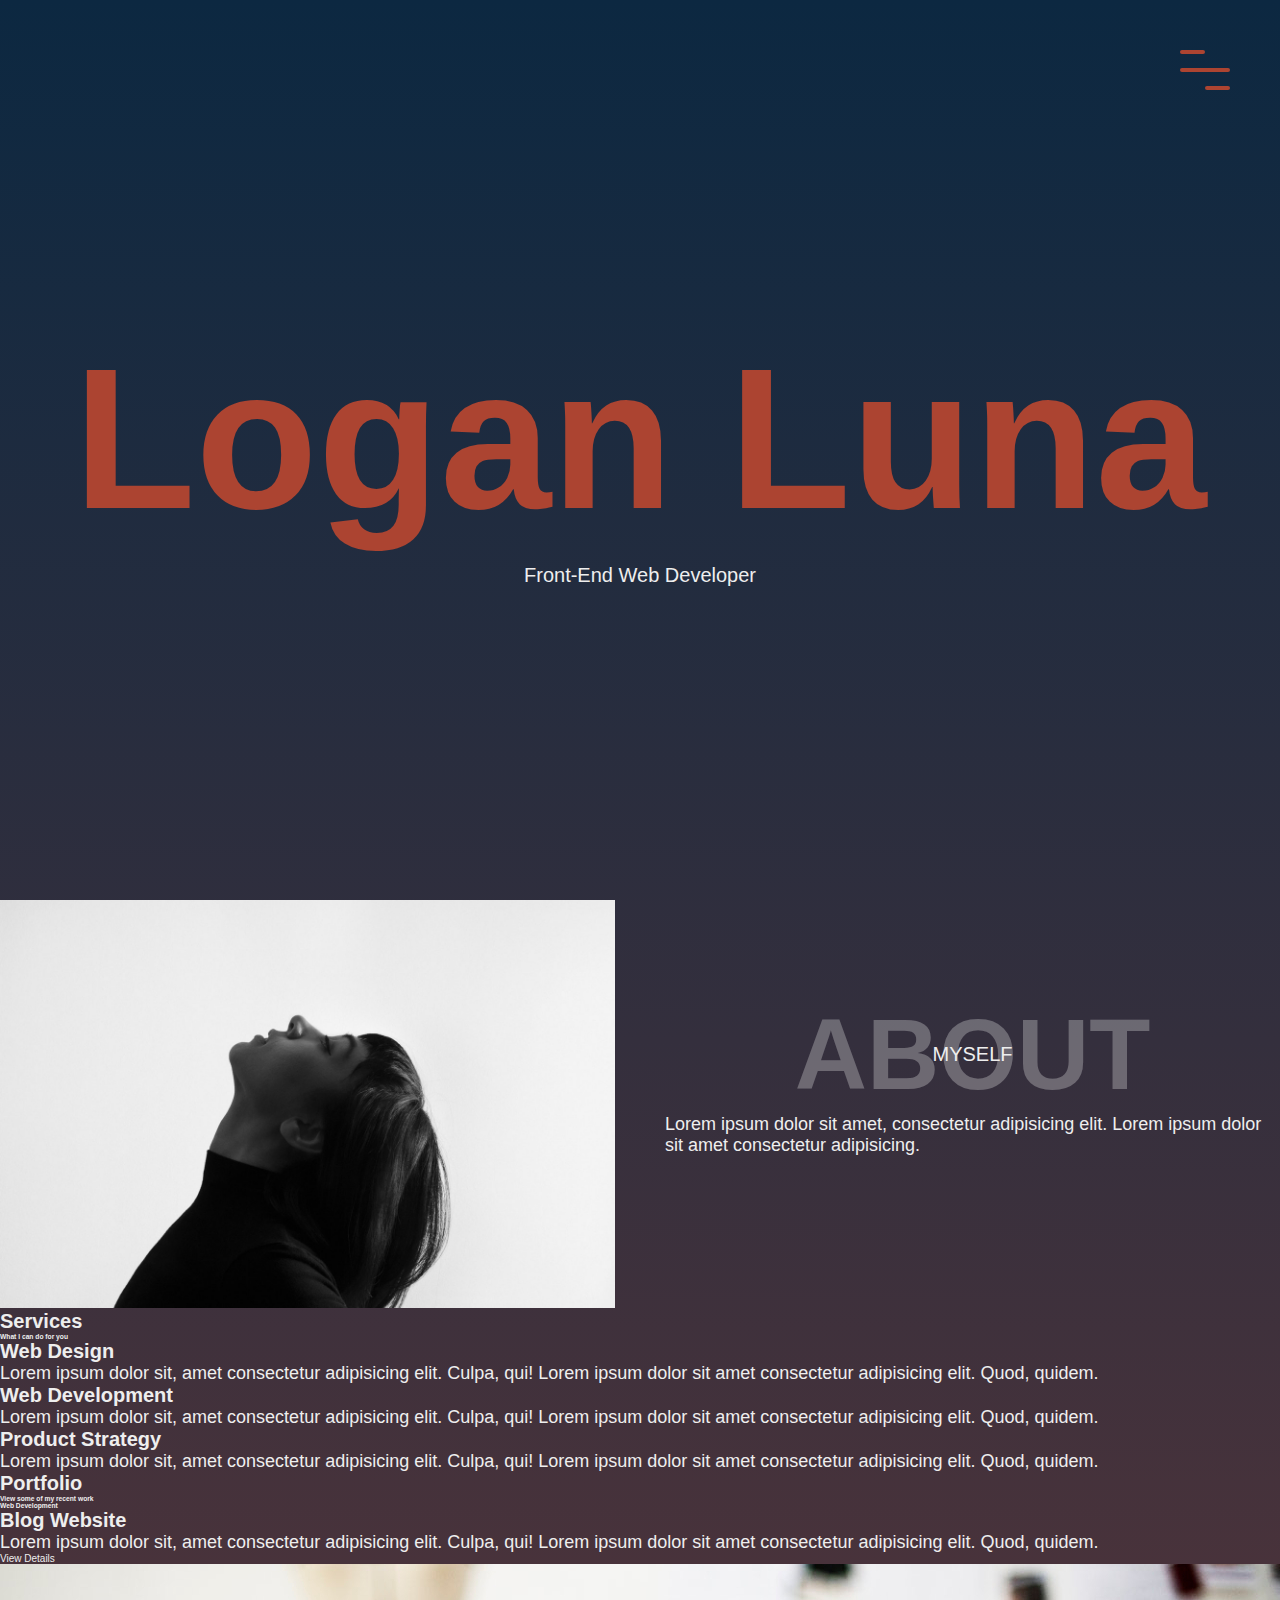
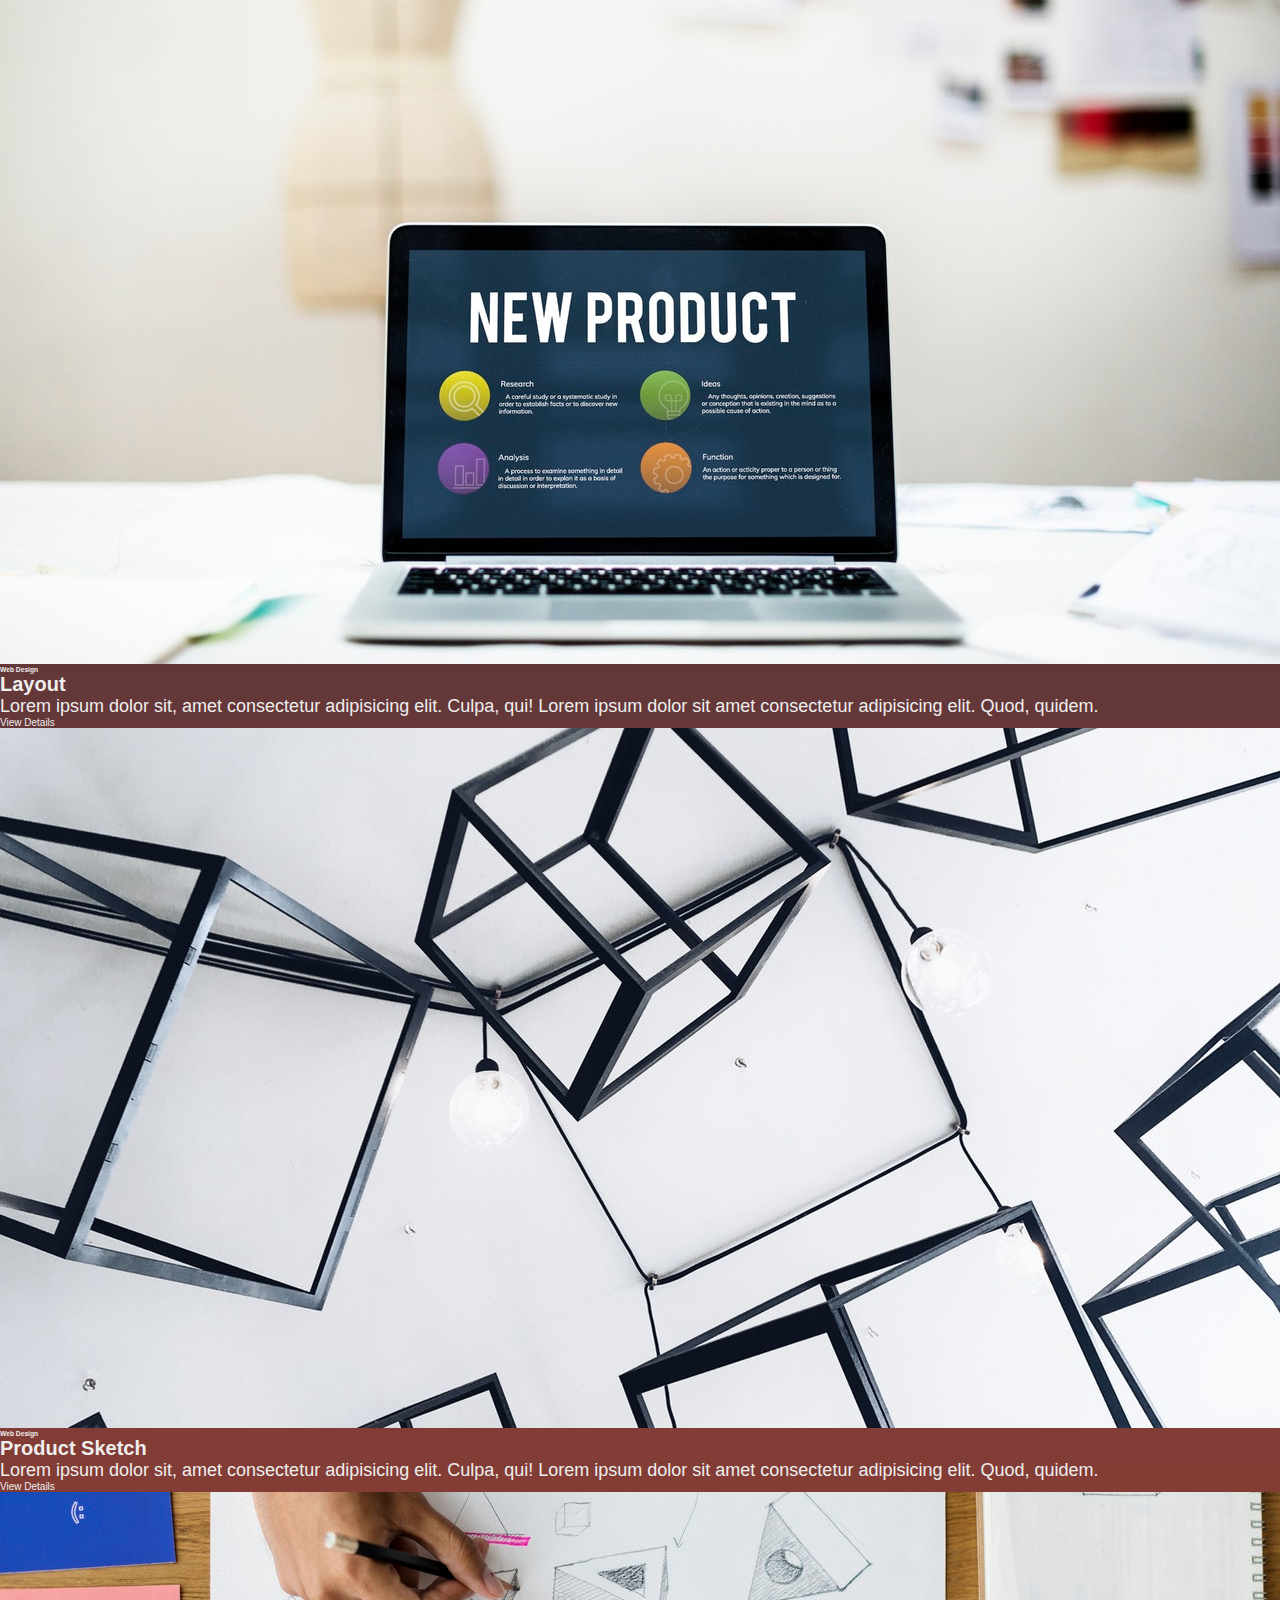
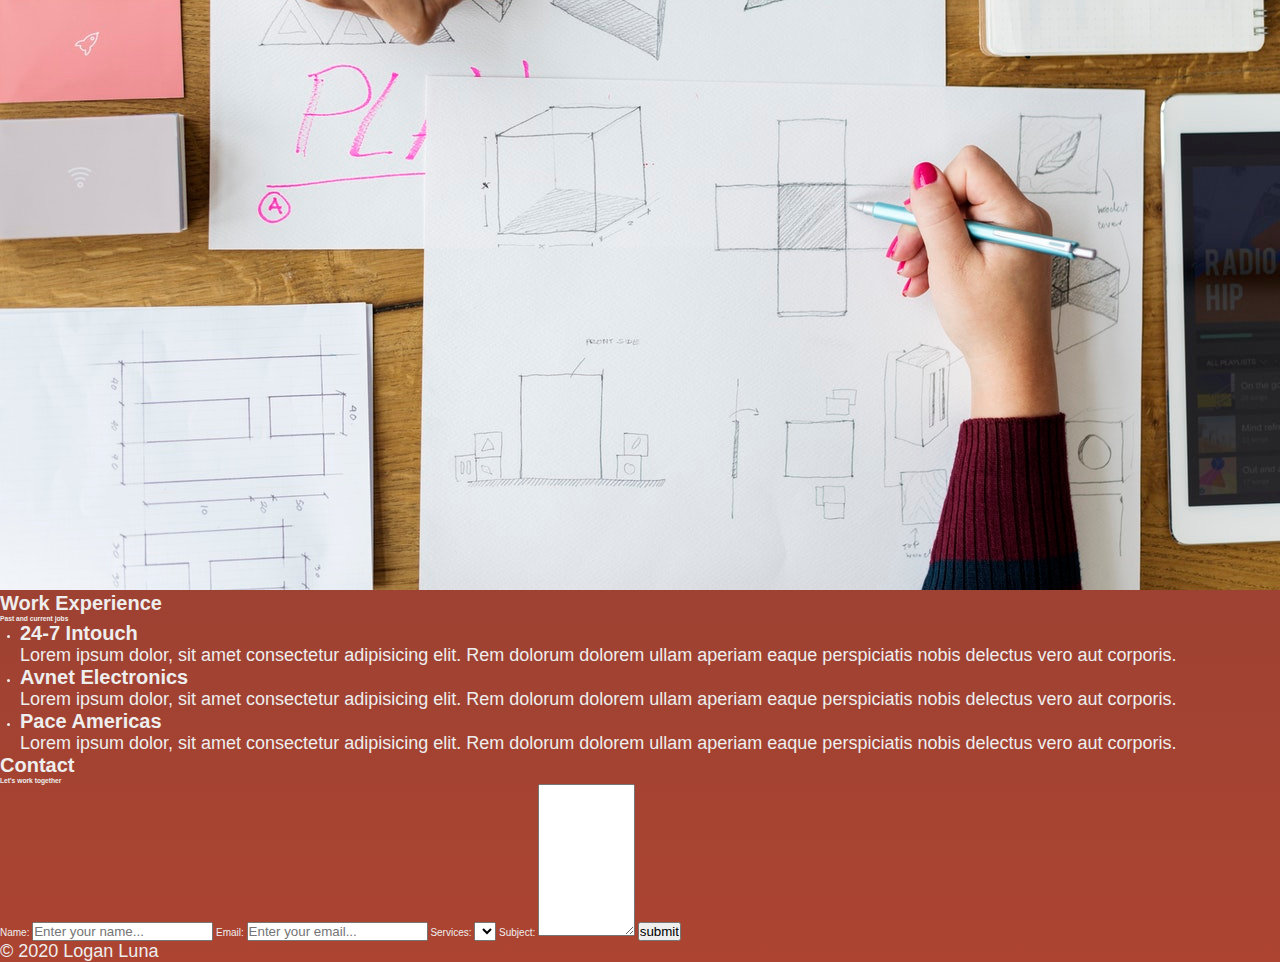
<file: Responsive Portfolio Website/portfolio/index.html>
<!DOCTYPE html>
<html lang="en">
  <head>
    <meta charset="UTF-8" />
    <meta name="viewport" content="width=device-width, initial-scale=1" />
    <title>Logan Luna</title>
    <link rel="stylesheet" href="https://unpkg.com/aos@next/dist/aos.css" />
    <link
      rel="stylesheet"
      href="https://use.fontawesome.com/releases/v5.7.2/css/all.css"
      integrity="sha384-fnmOCqbTlWIlj8LyTjo7mOUStjsKC4pOpQbqyi7RrhN7udi9RwhKkMHpvLbHG9Sr"
      crossorigin="anonymous"
    />
    <link rel="stylesheet" href="main.css" />
  </head>
  <body>
    <header>
      <div class="menu-toggler">
        <div class="bar half start"></div>
        <div class="bar"></div>
        <div class="bar half end"></div>
      </div>
      <nav class="top-nav">
        <ul class="nav-list">
          <li>
            <a href="index.html" class="nav-link">Home</a>
          </li>
          <li>
            <a href="#about" class="nav-link">About</a>
          </li>
          <li>
            <a href="#services" class="nav-link">Services</a>
          </li>
          <li>
            <a href="#portfolio" class="nav-link">Portfolio</a>
          </li>
          <li>
            <a href="#experience" class="nav-link">Experience</a>
          </li>
          <li>
            <a href="#contact" class="nav-link">Contact</a>
          </li>
        </ul>
      </nav>
      <div class="landing-text">
        <h1>Logan Luna</h1>
        <h6>Front-End Web Developer</h6>
      </div>
    </header>

    <section class="about" id="about">
      <div class="container">
        <div class="profile-img">
          <img src="images/profile.jpeg" alt="" />
        </div>
        <div class="about-details">
          <div class="about-heading">
            <h1>About</h1>
            <h6>Myself</h6>
          </div>
          <p>
            Lorem ipsum dolor sit amet, consectetur adipisicing elit. Lorem ipsum dolor sit amet consectetur adipisicing.
          </p>
          <div class="social-media">
            <ul class="nav-list">
              <li>
                <a href="#" class="icon-link">
                  <i class="fab fa-facebook-square"></i>
                </a>
              </li>
              <li>
                <a href="#" class="icon-link">
                  <i class="fab fa-twitter-square"></i>
                </a>
              </li>
              <li>
                <a href="#" class="icon-link">
                  <i class="fab fa-dibbble-square"></i>
                </a>
              </li>
            </ul>
          </div>
        </div>
    </section>

    <section class="services" id="services">
      <div class="container">
        <div class="section-heading">
          <h1>Services</h1>
          <h6>What I can do for you</h6>
        </div>
        <div class="my-skills">
          <div class="skill">
            <div class="icon-container">
              <i class="fas fa-layer-group"></i>
            </div>
            <h1>Web Design</h1>
            <p>
              Lorem ipsum dolor sit, amet consectetur adipisicing elit. Culpa,
              qui! Lorem ipsum dolor sit amet consectetur adipisicing elit.
              Quod, quidem.
            </p>
          </div>
          <div class="skill">
            <div class="icon-container">
              <i class="fas fa-code-group"></i>
            </div>
            <h1>Web Development</h1>
            <p>
              Lorem ipsum dolor sit, amet consectetur adipisicing elit. Culpa,
              qui! Lorem ipsum dolor sit amet consectetur adipisicing elit.
              Quod, quidem.
            </p>
          </div>
          <div class="skill">
            <div class="icon-container">
              <i class="fas fa-chart-group"></i>
            </div>
            <h1>Product Strategy</h1>
            <p>
              Lorem ipsum dolor sit, amet consectetur adipisicing elit. Culpa,
              qui! Lorem ipsum dolor sit amet consectetur adipisicing elit.
              Quod, quidem.
            </p>
          </div>
        </div>
      </div>
    </section>

    <section class="portfolio" id="portfolio">
      <div class="container">
        <div class="section-heading">
          <h1>Portfolio</h1>
          <h6>View some of my recent work</h6>
        </div>
        <div class="portfolio-item">
          <div class="portfolio-description">
            <h6>Web Development</h6>
            <h1>Blog Website</h1>
            <p>
              Lorem ipsum dolor sit, amet consectetur adipisicing elit. Culpa,
              qui! Lorem ipsum dolor sit amet consectetur adipisicing elit.
              Quod, quidem.
            </p>
            <a href="#" class="cta">View Details</a>
          </div>
          <div class="portfolio-img">
            <img src="images/portitem1.jpeg" alt="" />
          </div>
        </div>
        <div class="portfolio-item">
          <div class="portfolio-description">
            <h6>Web Design</h6>
            <h1>Layout</h1>
            <p>
              Lorem ipsum dolor sit, amet consectetur adipisicing elit. Culpa,
              qui! Lorem ipsum dolor sit amet consectetur adipisicing elit.
              Quod, quidem.
            </p>
            <a href="#" class="cta">View Details</a>
          </div>
          <div class="portfolio-img">
            <img src="images/portitem2.jpeg" alt="" />
          </div>
        </div>
        <div class="portfolio-item">
          <div class="portfolio-description">
            <h6>Web Design</h6>
            <h1>Product Sketch</h1>
            <p>
              Lorem ipsum dolor sit, amet consectetur adipisicing elit. Culpa,
              qui! Lorem ipsum dolor sit amet consectetur adipisicing elit.
              Quod, quidem.
            </p>
            <a href="#" class="cta">View Details</a>
          </div>
          <div class="portfolio-img">
            <img src="images/portitem3.jpeg" alt="" />
          </div>
        </div>
      </div>
    </section>

    <section class="experience" id="experience">
      <div class="container">
        <div class="section-heading">
          <h1>Work Experience</h1>
          <h6>Past and current jobs</h6>
        </div>
        <div class="timeline">
          <ul>
            <li class="date" data-date="2018 - Present">
              <h1>24-7 Intouch</h1>
              <p>
                Lorem ipsum dolor, sit amet consectetur adipisicing elit. Rem
                dolorum dolorem ullam aperiam eaque perspiciatis nobis delectus
                vero aut corporis.
              </p>
            </li>
            <li class="date" data-date="2016 - 2018">
              <h1>Avnet Electronics</h1>
              <p>
                Lorem ipsum dolor, sit amet consectetur adipisicing elit. Rem
                dolorum dolorem ullam aperiam eaque perspiciatis nobis delectus
                vero aut corporis.
              </p>
            </li>
            <li class="date" data-date="2015 - 2016">
              <h1>Pace Americas</h1>
              <p>
                Lorem ipsum dolor, sit amet consectetur adipisicing elit. Rem
                dolorum dolorem ullam aperiam eaque perspiciatis nobis delectus
                vero aut corporis.
              </p>
            </li>
          </ul>
        </div>
      </div>
    </section>

    <section class="contact" id="contact">
      <div class="container">
        <div class="section-heading">
          <h1>Contact</h1>
          <h6>Let's work together</h6>
        </div>
        <form action="">
          <label for="name">Name:</label>
          <input
            type="text"
            id="name"
            name="name"
            placeholder="Enter your name..."
            required
          />
          <label for="email">Email:</label>
          <input
            type="email"
            id="email"
            name="email"
            placeholder="Enter your email..."
            required
          />
          <label for="service">Services:</label>
          <select name="services" id="service">
            <option value="Web Design"></option>
            <option value="Web Development"></option>
            <option value="Web Design/Development"></option>
          </select>
          <label for="subject">Subject:</label>
          <textarea name="subject" id="subject" cols="10" rows="10"></textarea>
          <input type="submit" value="submit" />
        </form>
      </div>
    </section>
    <footer class="copyright">
      <div class="up" id="up">
        <i class="fas fa-chevron-up"></i>
        <p>&copy 2020 Logan Luna</p>
      </div>
    </footer>

    <script src="https://ajax.googleapis.com/ajax/libs/jquery/3.3.1/jquery.min.js"></script>
    <script src="https://unpkg.com/aos@next/dist/aos.js"></script>
    <script src="main.js"></script>
  </body>
</html>
</file>
<file: Responsive Portfolio Website/portfolio/main.css>
/*Start global*/
* {
  margin: 0;
  padding: 0;
  box-sizing: border-box;
}

html {
  font-size: 10px;
  font-family: "Roboto", sans-serif;
  color: #eee;
}

body {
  width: 100%;
  height: 100%;
  background: linear-gradient(to top, #ac4431, #0c2841);
  border-bottom-right-radius: 100%;
  border-bottom-left-radius: 100%;
  transition: all 650ms cubic-bezier(1, 0, 0, 1);
  background-size: cover;
}

a {
  text-decoration: none;
  color: #eee;
}

p {
  font-size: 1.8rem;
  font-weight: 300;
}

img {
  width: 100%;
}
/*End global*/

/*Start reusable*/
/*End reusable*/

/*Start header*/
header {
  width: 100%;
  height: 100vh;
}

.top-nav {
  width: 100%;
  height: 100vh;
  top: -100vh;
  z-index: 50;
  position: fixed;
  background: linear-gradient(to bottom, #ac4431, #0c2841);
  border-bottom-right-radius: 100%;
  border-bottom-left-radius: 100%;
  transition: all 650ms cubic-bezier(1, 0, 0, 1);
}

.nav-list {
  list-style: none;
  width: 100%;
  height: 100%;
  display: flex;
  justify-content: center;
  align-items: center;
}

li {
  margin: 0 2rem;
}

.nav-link {
  font-family: "The Historia Demo", sans-serif;
  font-size: 5rem;
  padding: 1rem;
}

.nav-link:hover,
.nav-link:focus {
  background: #ac4431;
  background-clip: text;
  -webkit-background-clip: text;
  -webkit-text-fill-color: transparent;
}

.top-nav.open {
  top: 0;
  border-radius: initial;
}

.menu-toggler {
  position: absolute;
  top: 5rem;
  right: 5rem;
  width: 5rem;
  height: 4rem;
  display: flex;
  flex-direction: column;
  justify-content: space-between;
  cursor: pointer;
  z-index: 1500;
  transition: transform 650ms ease-out;
}

.menu-toggler.open {
  transform: rotate(-45deg);
}

.bar {
  background: #ac4431;
  width: 100%;
  height: 4px;
  border-radius: 0.8rem;
}

.open .bar {
  transition: background-color 650ms ease;
  background-color: #0c2841;
}

.bar.half {
  width: 50%;
}

.bar.start {
  transform-origin: right;
  transition: transform 650ms cubic-bezier(0.54, -0.01, 0.57, 0.57);
}

.open .bar.start {
  transform: rotate(-450grad) translateX(0.8rem);
  transition: background-color 650ms ease;
  background-color: #0c2841;
}

.bar.end {
  align-self: flex-end;
  transform-origin: left;
  transition: transform 650ms cubic-bezier(0.54, -0.01, 0.57, 0.57);
}

.open .bar.end {
  transform: rotate(-450grad) translateX(-0.8rem);
  transition: background-color 650ms ease;
  background-color: #0c2841;
}

.landing-text {
  position: absolute;
  top: 50%;
  left: 50%;
  transform: translate(-50%, -50%);
  width: 100%;
  text-align: center;
  z-index: 1;
}

.landing-text h1 {
  font-size: 20rem;
  font-family: "The Historia Demo", sans-serif;
  background: #ac4431;
  background-clip: text;
  -webkit-background-clip: text;
  -webkit-text-fill-color: transparent;
  padding: 1rem;
  user-select: none;
}

.landing-text h6 {
  font-size: 2rem;
  font-weight: 300;
}
/*End header*/

/*Start about*/
.about .container {
  display: flex;
  align-items: center;
  justify-content: center;
}

.about-heading {
  text-align: center;
  text-transform: uppercase;
  line-height: 0;
  margin-bottom: 6rem;
}

.about-heading h1 {
  font-size: 10rem;
  opacity: 0.3;
}

.about-heading h6 {
  font-size: 2rem;
  font-weight: 300;
}

.profile-img {
  flex: 1;
  margin-right: 5rem;
}

.about-details {
  flex: 1;
}

.social-media i {
  font-size: 5rem;
  transition: color 650ms;
}

.fa-facebook-square:hover {
  color: #4267b2;
}

.fa-twitter-square:hover {
  color: #38a1f3;
}
/*End about*/

/*Start services*/
/*End services*/

/*Start portfolio*/
/*End services*/

/*Start timeline*/
/*End timeline*/

/*Start contact*/
/*End contact*/

/*Start footer*/
/*End footer*/

/*Start animations*/
/*End animations*/

/*Start media queries*/
/*End media queries*/
</file>
